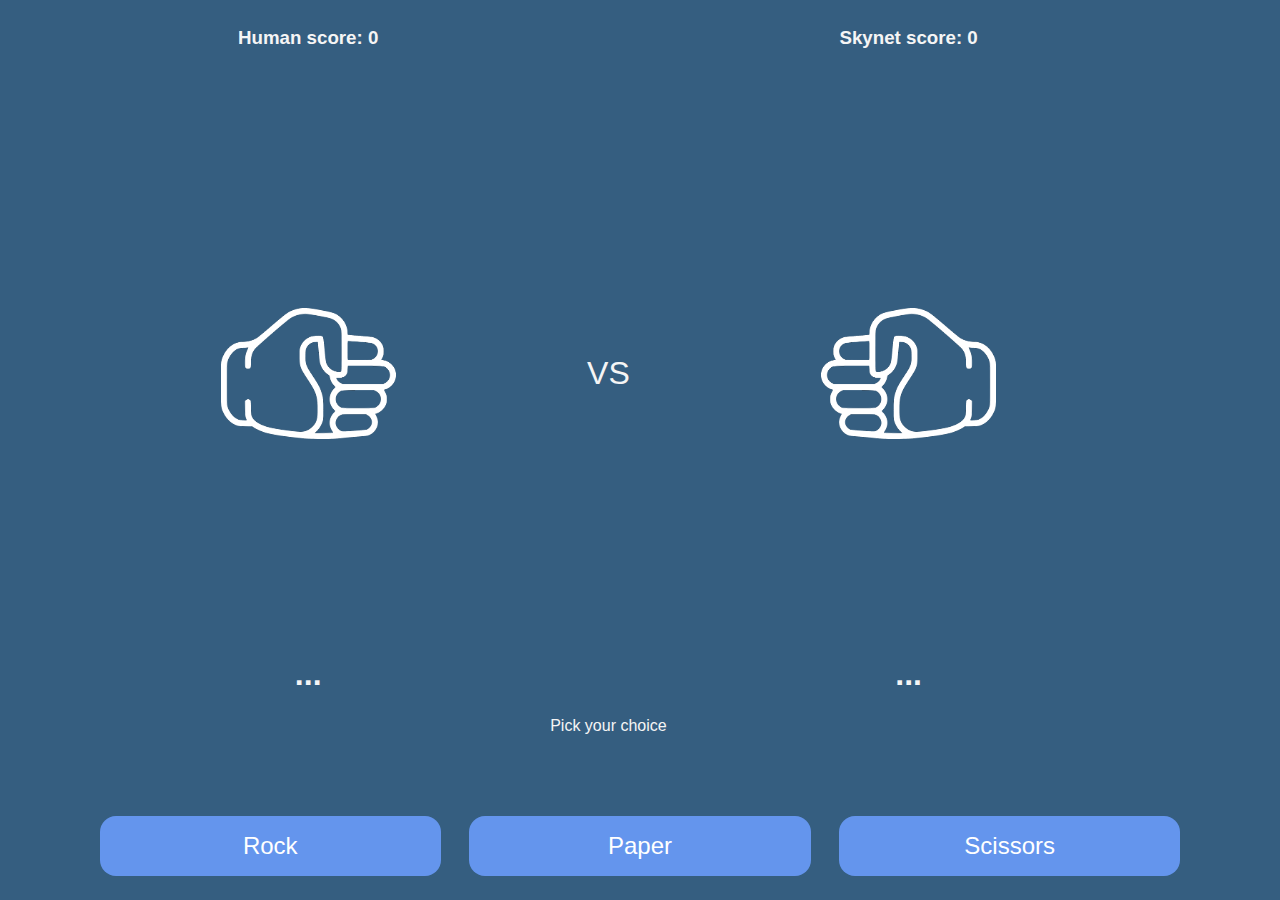
<file: rockpaperscissors/index.html>
<!DOCTYPE html>
<html lang="en">
  <head>
    <meta charset="UTF-8" />
    <meta name="viewport" content="width=device-width, initial-scale=1.0" />
    <title>Rock, Paper, Scissors</title>
    <link rel="stylesheet" href="style.css" />
  </head>
  <body>
    <h3 id="score1" class="centerLeft scoreRow">Human score: 0</h3>
    <h3 id="score2" class="centerRight scoreRow">Skynet score: 0</h3>
    <div class="imgContainer centerLeft" id="leftPick">
      <div id="imgLeft" class="rock"></div>
    </div>
    <p id="result">VS</p>
    <p id="pLeft" class="centerLeft textRow">...</p>
    <div class="imgContainer centerRight" id="rightPick">
      <div id="imgRight" class="rock"></div>
    </div>
    <p id="pRight" class="centerRight textRow">...</p>
    <p id="choiceTxt">Pick your choice</p>
    <div class="btnContainer">
      <button class="buttonRow" id="btnRock">Rock</button>
      <button class="buttonRow" id="btnPaper">Paper</button>
      <button class="buttonRow" id="btnScissors">Scissors</button>
    </div>

    <script src="https://cdnjs.cloudflare.com/ajax/libs/jquery/3.5.0/jquery.min.js"></script>
    <script>
      window.jQuery ||
        document.write('<script src="./jQuery/jquery-3.5.0.js"><\/script>');
    </script>
    <script src="app.js"></script>
  </body>
</html>
</file>
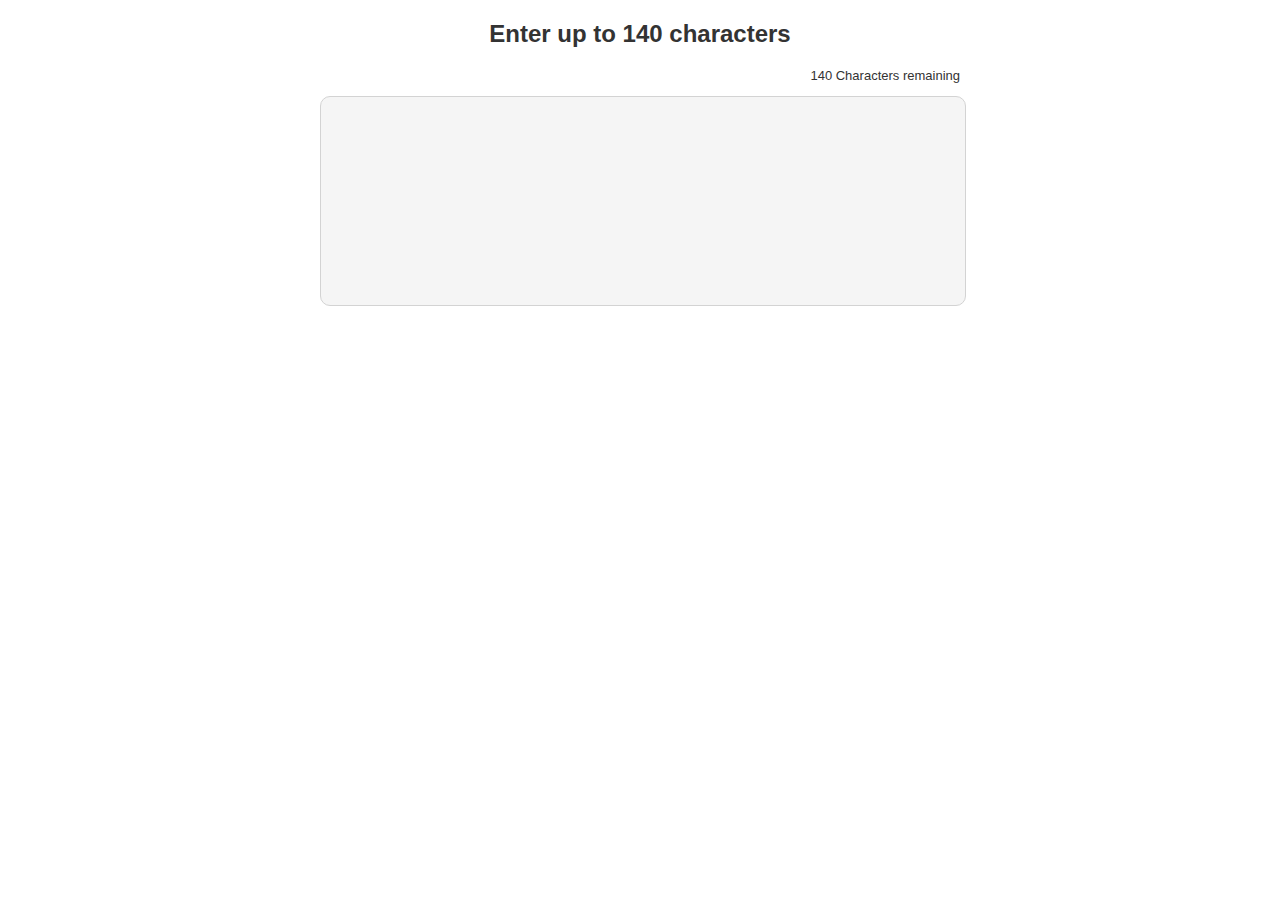
<file: opdracht1/opdracht1.html>
<!DOCTYPE html>
<html lang="en">
  <head>
    <meta charset="UTF-8" />
    <meta name="viewport" content="width=device-width, initial-scale=1.0" />
    <title>Opdracht 1: Max inputfield</title>
    <link rel="stylesheet" href="opdracht1.css" />
  </head>
  <body>
    <h2>Enter up to 140 characters</h2>
    <p id="characterCount">140 Characters remaining</p>
    <input id="field" type="text" maxlength="140" />

    <script src="https://cdnjs.cloudflare.com/ajax/libs/jquery/3.5.0/jquery.min.js"></script>
    <script>
      window.jQuery ||
        document.write('<script src="../jQuery/jquery-3.5.0.js"><\/script>');
    </script>
    <script src="opdracht1.js"></script>
  </body>
</html>
</file>
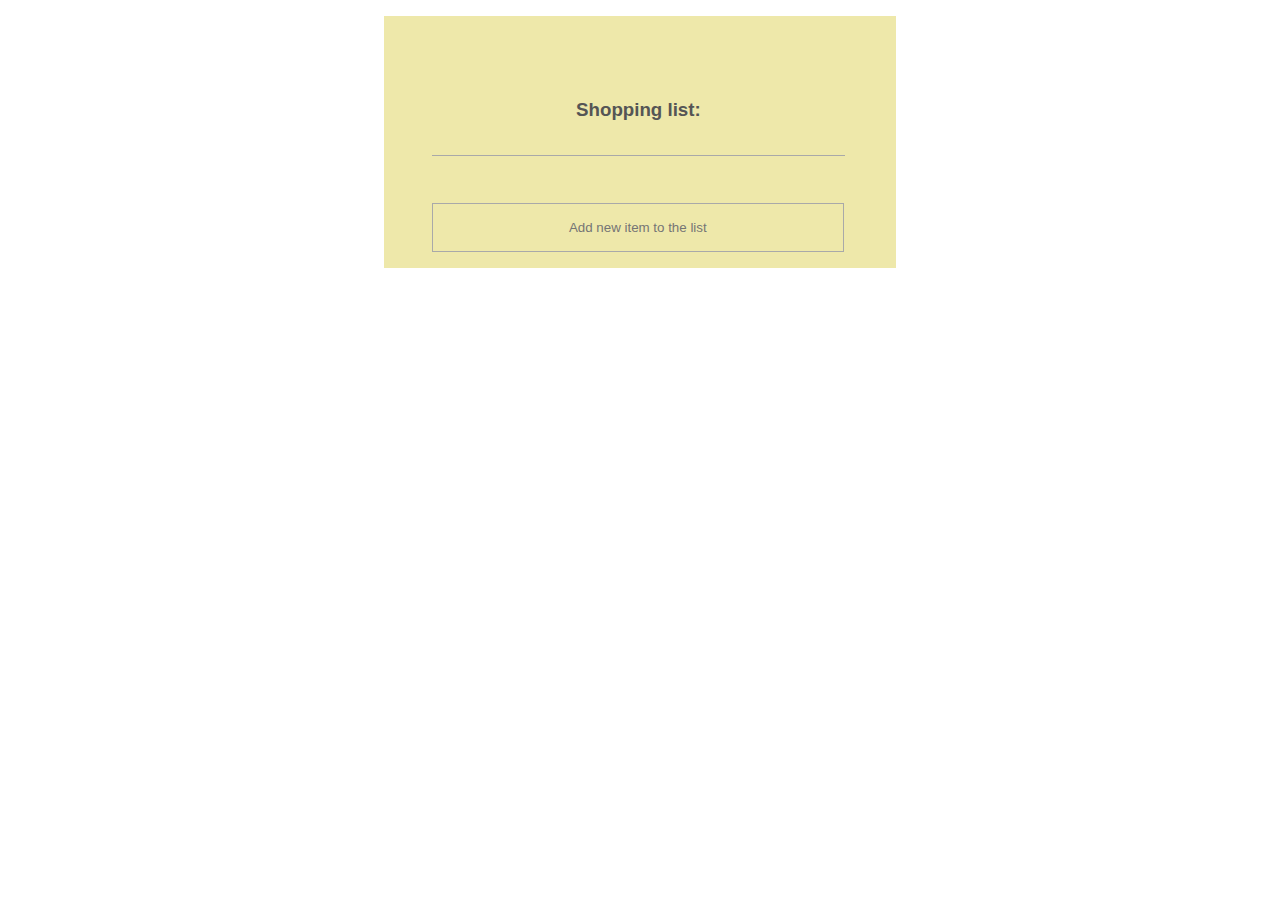
<file: opdracht2/opdracht2.html>
<!DOCTYPE html>
<html lang="en">
  <head>
    <meta charset="UTF-8" />
    <meta name="viewport" content="width=device-width, initial-scale=1.0" />
    <title>Shopping list</title>
    <link rel="stylesheet" href="opdracht2.css" />
  </head>
  <body>
    <div class="container">
      <ul>
        <li><h3>Shopping list:</h3></li>
      </ul>
      <input type="text" placeholder="Add new item to the list" />
    </div>
    <script src="https://cdnjs.cloudflare.com/ajax/libs/jquery/3.5.0/jquery.min.js"></script>
    <script>
      window.jQuery ||
        document.write('<script src="./jQuery/jquery-3.5.0.js"><\/script>');
    </script>
    <script src="opdracht2.js"></script>
  </body>
</html>
</file>
<file: rockpaperscissors/style.css>
body {
  display: grid;
  background: rgb(53, 94, 128);
  grid-template-columns: 5% 5% auto 5% 5% auto 5% 5%;
  grid-template-rows: 15% auto 5% 5% 15%;
  font-family: Verdana, Geneva, Tahoma, sans-serif;
  text-align: center;
  color: rgb(245, 245, 245);
}

.buttonRow {
  flex-basis: 30%;
  padding: 1rem;
  border-radius: 1rem;
  border: none;
  background-color: cornflowerblue;
}
.scoreRow {
  grid-row: 1/2;
}
.imgContainer {
  display: flex;
  grid-row: 2/3;
  height: 500px;
}
#imgRight {
  margin: auto;
  transform: rotate(-90deg) scaleX(-1);
  height: 175px;
  width: 175px;
  filter: invert(100%) sepia(0%) saturate(1%) hue-rotate(69deg) brightness(114%)
    contrast(101%);
}
#imgLeft {
  margin: auto;
  transform: rotate(90deg);
  height: 175px;
  width: 175px;
  filter: invert(100%) sepia(0%) saturate(1%) hue-rotate(69deg) brightness(114%)
    contrast(101%);
}
.centerLeft {
  grid-column: 2/4;
}
.centerRight {
  grid-column: 6/7;
}
.textRow {
  grid-row: 3/4;
  font-weight: bolder;
  font-size: xx-large;
}
.btnContainer {
  grid-column: 2/8;
  grid-row: 6/7;
  justify-content: space-evenly;
  display: flex;
  flex-flow: row nowrap;
}
button {
  color: white;
  font-size: x-large;
}
#choiceTxt {
  grid-row: 5/6;
  grid-column: 4/6;
}
.marked {
  background-color: goldenrod;
}
#result {
  font-size: xx-large;
  margin: auto;
  grid-row: 2/3;
  grid-column: 4/6;
}
.chosen {
  background-color: seagreen;
}
.rock {
  background: url("img/rock.png") center/ contain no-repeat;
}
.paper {
  background: url("img/paper.png") center/ contain no-repeat;
}
.scissors {
  background: url("img/scissors.png") center/ contain no-repeat;
}
#imgLeft.scissors {
  transform: rotate(0deg);
}
#imgRight.scissors {
  transform: rotate(0deg) scaleX(-1);
}
</file>
<file: opdracht1/opdracht1.css>
body {
  width: 50%;
  margin: auto;
}
#field {
  margin: auto;
  padding-bottom: 30%;
  width: 100%;
  background-color: rgb(245, 245, 245);
  border-radius: 10px;
  border: 1px solid lightgray;
}
h2,
p {
  font-family: Verdana, Geneva, Tahoma, sans-serif;
  text-align: center;
  color: #333;
}
p {
  font-size: small;
  text-align: right;
}
</file>
<file: opdracht2/opdracht2.css>
body {
  width: 50;
  margin: auto;
  font-family: Verdana, Geneva, Tahoma, sans-serif;
  color: #555;
}
.container {
  width: 40%;
  margin: 1rem auto;
  background-color: palegoldenrod;
}
li {
  padding: 1rem;
  margin-right: 3rem;
  border-bottom: 1px solid darkgray;
  list-style-type: none;
}
input {
  width: 80%;
  margin: 0 3rem 1rem 3rem;
  margin-top: -1px;
  padding: 1rem 0 1rem 0;
  border: 1px solid darkgray;
  background-color: palegoldenrod;
  text-align: center;
}
ul {
  margin: 0;
  padding: 3rem;
  width: 90%;
}
h3 {
  text-align: center;
}
.item {
  text-decoration: none;
}
.item:hover {
  cursor: pointer;
}
.crossed {
  text-decoration: line-through;
}
</file>
